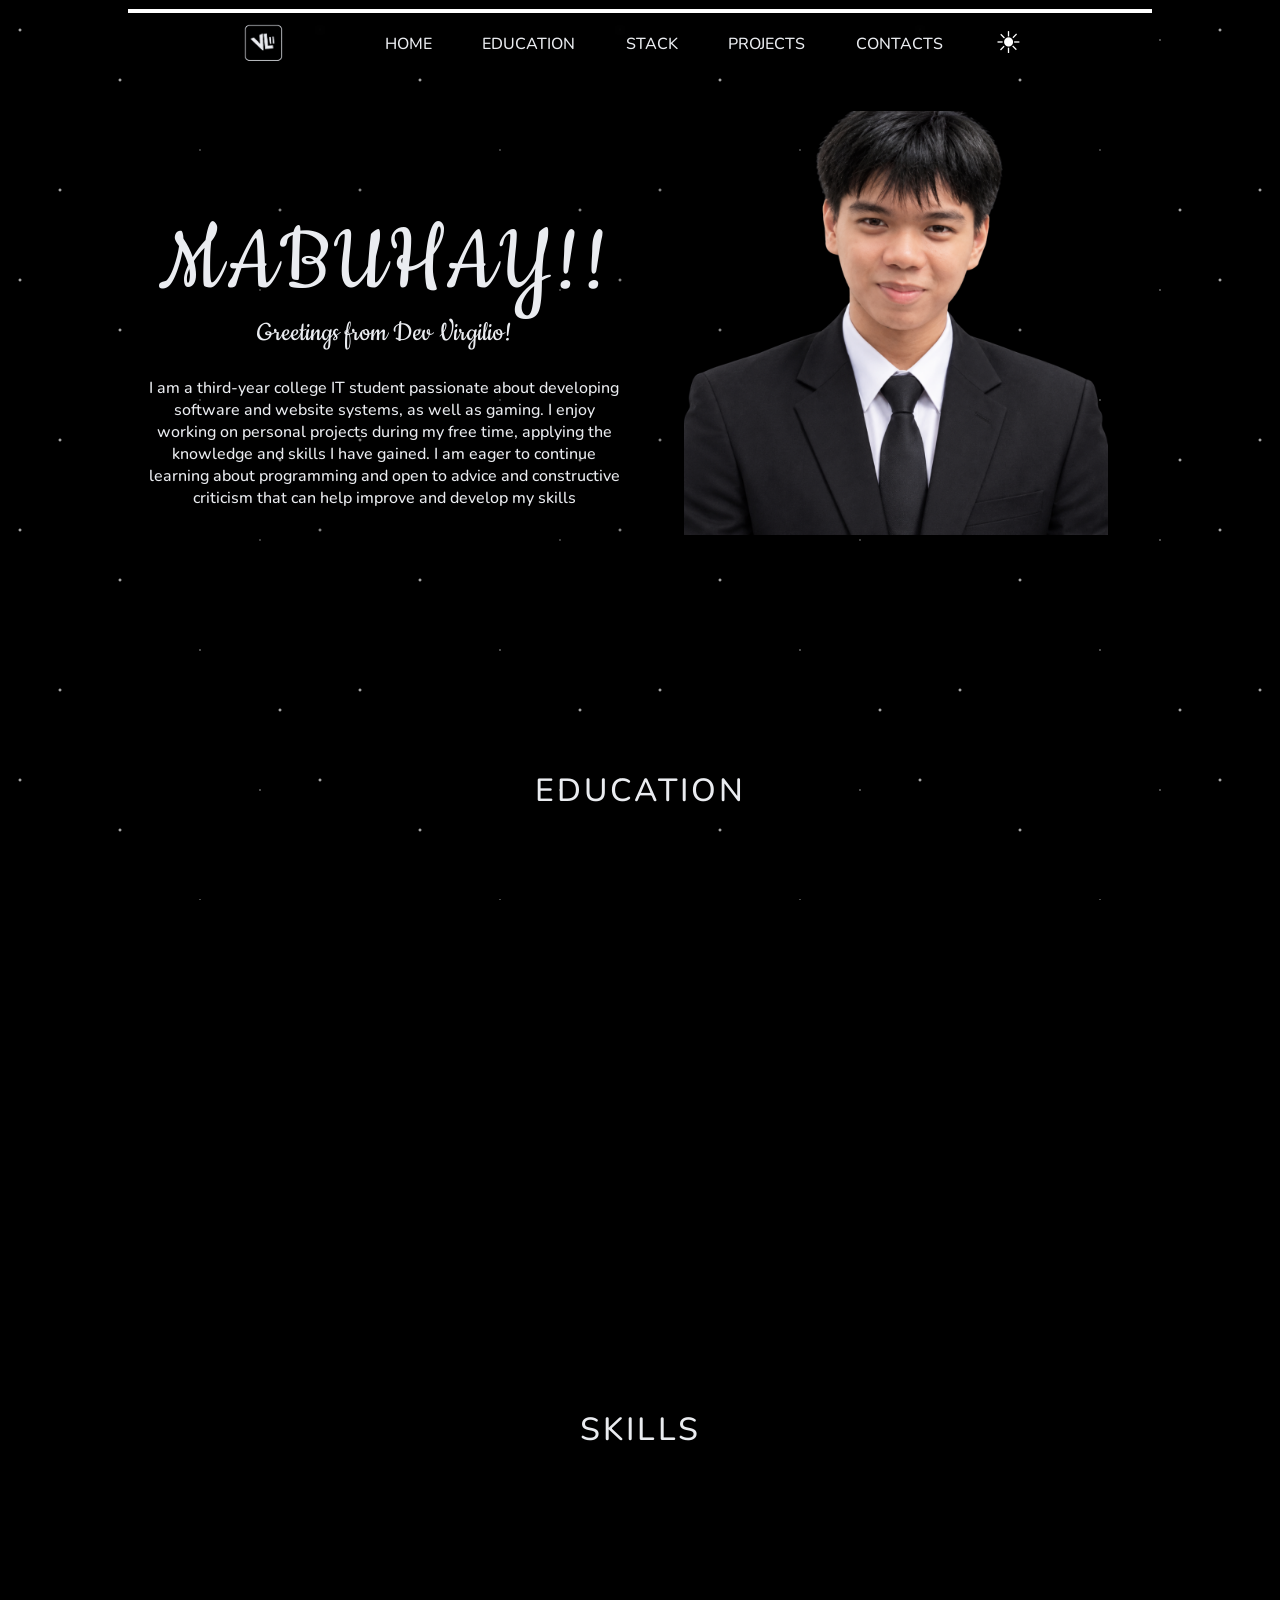
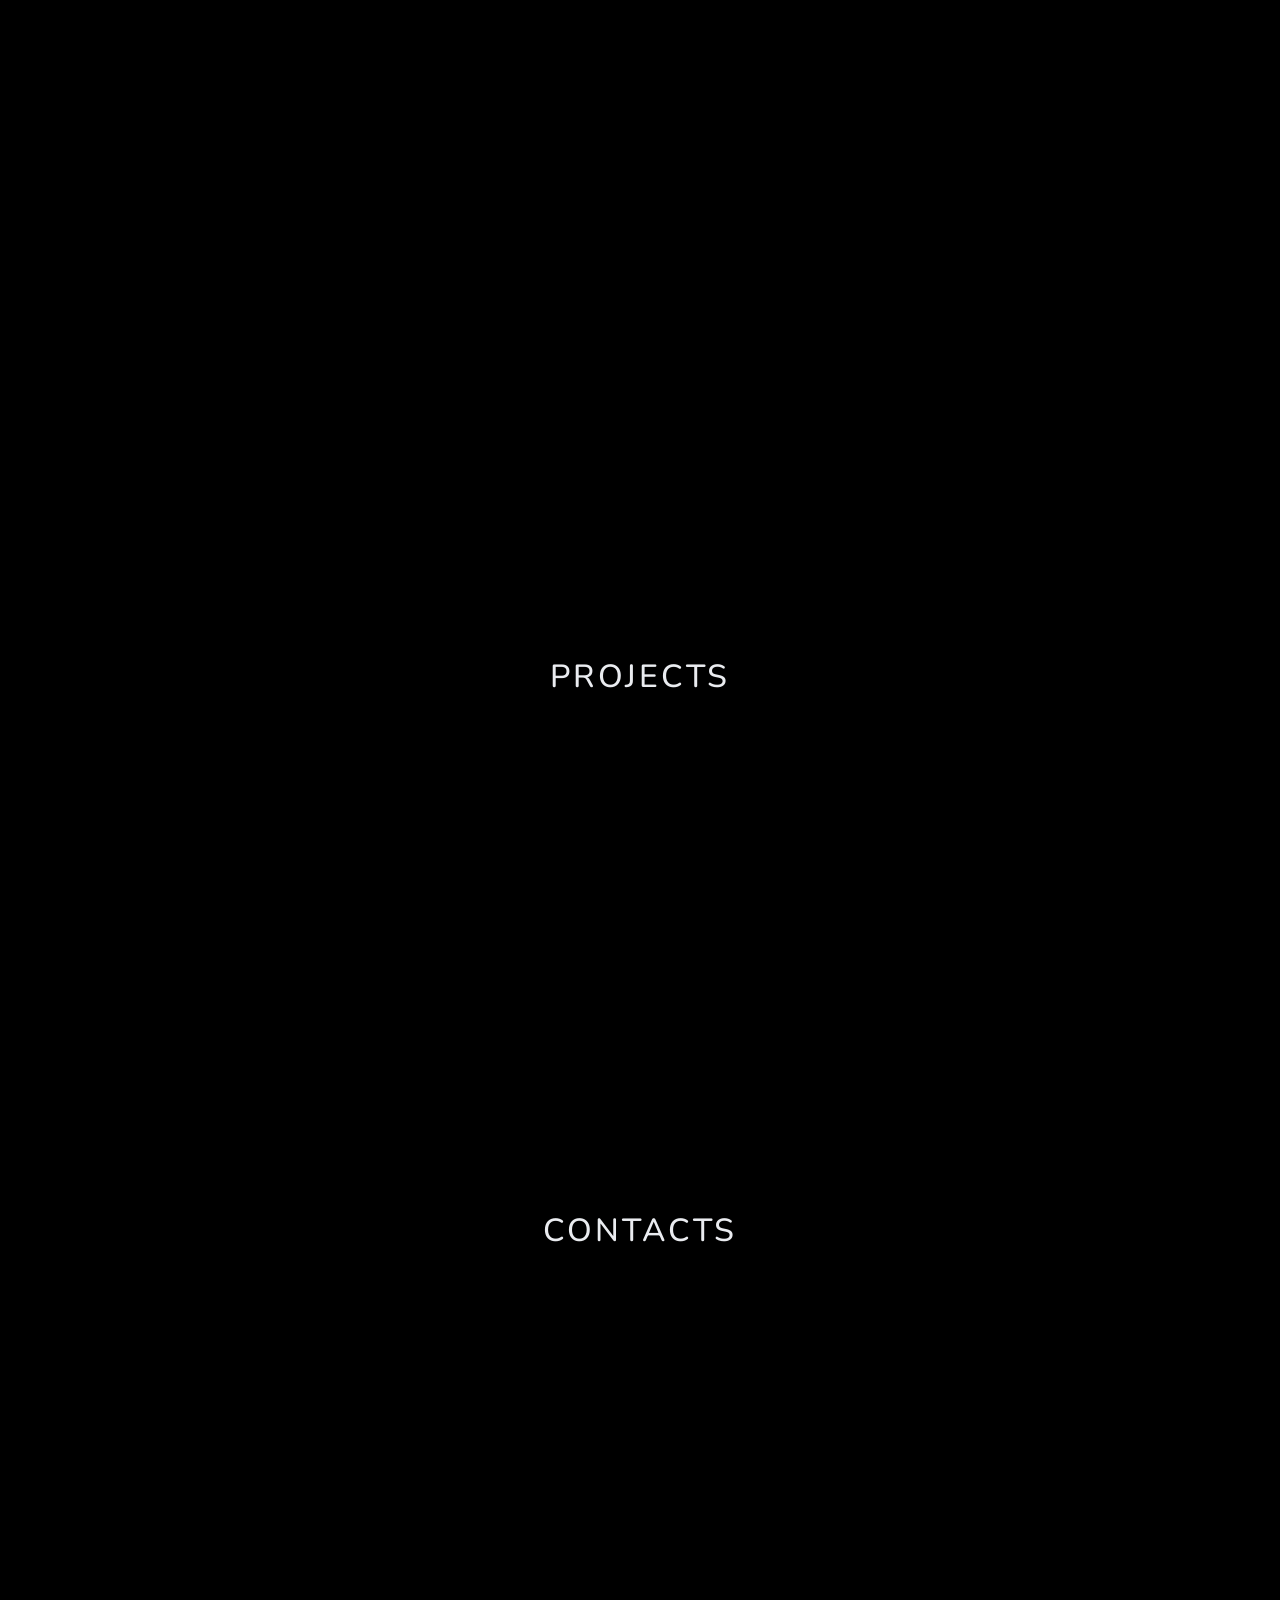
<file: index.html>
<!DOCTYPE html>
<html>
    <head>
        <title>Virgilio Lumbo</title>
        <link rel="stylesheet" href="style.css">
        <link rel="preconnect" href="https://fonts.googleapis.com">
        <link rel="preconnect" href="https://fonts.gstatic.com" crossorigin>
        <link href="https://fonts.googleapis.com/css2?family=Oswald:wght@200..700&display=swap" rel="stylesheet">
        <link href="https://fonts.googleapis.com/css2?family=Nunito:ital,wght@0,200..1000;1,200..1000&display=swap" rel="stylesheet">
        <link href="https://fonts.googleapis.com/css2?family=Cookie&display=swap" rel="stylesheet">
        <meta name="viewport" content="width=device-width, initial-scale=1.0">
        <script src="src.js" defer></script>
        <link rel="icon" type="image/jpg" href="asset/VLI-icon.jpg">
    </head>
    <body>
        <div class="stars-dw"></div>
        <div class="stars-wm"></div>
        <nav class="navbar">
            <div class="logo-con">
                <img class="logo" id="logo-d" src="asset/vlii-w.png" width="30%">
                <img class="logo" id="logo-l" src="asset/vl2-b-2-final.png" width="28%">
            </div>
            <div class="but" id="but">
                <a href="#home"> HOME </a>
                <a href="#about"> EDUCATION </a>
                <a href="#skills"> STACK</a>
                <a href="#projects"> PROJECTS</a>
                <a href="#contacts"> CONTACTS </a>
            </div>
            <div class="hamburger" onclick="expand()">
                <p>▽</p>
            </div>

            <div class="mode">
                <button id="mode" class="mode" onclick="change()">☀︎</button>
            </div>
            
            <div id="progress-bar"></div>
        </nav>

        <div class="home" id="home">
            <div class="home-con">
            <br>
                <div class="home-tile1">
                    <div>
                        <h1 class="mabuhay" >MABUHAY!!</h1>
                        <h2>Greetings from Dev Virgilio!</h2>
                        <div class="me">
                            <h5>I am a third-year college IT student passionate about developing software and website 
                            systems, as well as gaming. I enjoy working on personal projects during my free time, 
                            applying the knowledge and skills I have gained. 
                            I am eager to continue learning about programming and open to advice and constructive 
                            criticism that can help improve and develop my skills </h5>
                        </div>
                        
                    </div>
                    
                </div>
                <div class="home-tile2">
                    <img src="asset/vl2_pic.png" width="90%">
                </div>
            </div>
        </div>
        <div class="aboutme-con" id="about">
            <h1>EDUCATION</h1>
            <div class="educ-con">
                <div class="educ-tile">
                    <div class="educ-logo">
                        <img src="asset/pup.png" width="45%">
                    </div>
                    
                    <div class="educ-desc">
                        <p> Polytechnic University of the Philippines</p>
                        <p> Sta. Mesa, Manila</p>
                        <p> 2024 - Present</p>
                        <p> Bachelor of Science in Information Technology</p>
                    </div>
                </div>
                <br>
                <br>
                <div class="educ-tile">
                    <div class="educ-logo">
                        <img src="asset/sti.png" width="45%">
                    </div>
                    <div class="educ-desc">
                        <p> STI College</p>
                        <p> Fairview, Quezon City</p>
                        <p> 2022 - 2024 </p>
                        <p> ICT Strand</p>
                    </div>
                </div>
            </div>
        </div>

        <h1 class="skills" id="skills"> SKILLS </h1>
        <div class="skills-con">
            
            <div class="row" >
                <div class="skill">
                    <div class="left">
                        <img src="asset/htmllogo.png" width="15%">
                    </div>
                    <div class="right">
                        <p> HTML5</p>
                    </div>
                </div>
                <div class="skill">
                    <img src="asset/csslogo.png" width="15%">
                    <p>CSS3</p>
                </div>
                <div class="skill">
                    <img src="asset/jslogo.png" width="15%">
                    <p>JavaScript</p>
                </div>
            </div>

            <div class="row">
                <div class="skill">
                    <img src="asset/PHPlogo.png" width="15%">
                    <p>php</p>
                </div>
                <div class="skill">
                    <img src="asset/bootstraplogo.png" width="15%">
                    <p>Bootstrap</p>
                </div>
                <div class="skill">
                    <img src="asset/mysql.png" width="15%">
                    <p>MySQL</p>
                </div>
            </div>

            <div class="row">
                <div class="skill">
                    <img src="asset/clogo.png" width="15%">
                    <p> C</p>
                </div>
                <div class="skill">
                    <img src="asset/csharplogo.png" width="15%">
                    <p>C#</p>
                </div>
                <div class="skill">
                    <img src="asset/netlogo.png" width="15%">
                    <p>.Net</p>
                </div>
            </div>

            <div class="row">
                <div class="skill">
                    <img src="asset/pythonlogo.png" width="15%">
                    <p> Python</p>
                </div>
                <div class="skill">
                    <img src="asset/javalogo.png" width="15%">
                    <p>Java</p>
                </div>
                <div class="skill">
                    <img src="asset/cobol.png" width="15%">
                    <p>Cobol</p>
                </div>
            </div>

            <div class="row">
                <div class="skill">
                    <img src="asset/lua.png" width="15%">
                    <p> Lua</p>
                </div>
                <div class="skill">
                    <img src="asset/roblox.png" width="15%">
                    <p>Roblox Studio</p>
                </div>
                <div class="skill">
                    <img src="asset/cisco.png" width="15%">
                    <p>Packet Tracer</p>
                </div>
            </div>
        </div>
        <div id="projects" class="projects">
            <h1>PROJECTS</h1>
            <div class="p-con">
                <div class="row-p">
                    <img class="dark-pic" src="asset/math companion.png" width="100%">
                    <img class="light-pic" src="asset/mc-logo-light.png" width="100%">
                    <div class="p-buts">
                        <button onclick="visit('MC')"> Visit</button>
                    </div>
                </div>
                
                <div class="row-p">
                    <img class="dark-pic" src="asset/RESERVATION SYSTEM.png" width="100%">
                    <img class="light-pic" src="asset/sky-logo-light.png" width="100%">
                    <div class="p-buts">
                        <button onclick="visit('SKY')"> Visit</button>
                    </div>
                </div>

                <div class="row-p">
                    <img class="dark-pic" src="asset/3g wheels.png" width="100%">
                    <img class="light-pic" src="asset/3g-logo-light.png" width="100%">
                    <div class="p-buts">
                        <button onclick="visit('3G')"> Visit</button>
                    </div>
                </div>

                 <div class="row-p">
                    <img src="asset/answer.png" width="100%">
                    <div class="p-buts">
                        <button onclick="visit('ANS')"> Visit</button>
                    </div>
                </div>
            </div>
            <div class="p-con">
                <div class="row-p-e">
                   
                </div>
                
                <div class="row-p">
                    <img src="asset/trustharbor.png" width="100%">
                    <div class="p-buts">
                        <button onclick="visit('THF')"> Visit</button>
                    </div>
                </div>

                <div class="row-p">
                    <img src="asset/happy.png" width="100%">
                    <div class="p-buts">
                        <button onclick="visit('HO')"> Visit</button>
                    </div>
                </div>

                 <div class="row-p-e">
                  
                </div>
            </div>

        </div>
        <div class="contact" id="contacts">
            <h1>CONTACTS</h1>
            <div class="cont-con">
                <div class="cont-row">
                    <div class="cont-tile" onclick="contact('facebook')">
                        <div class="cont-img-con">
                            <img class="dark-pic" src="asset/facebook logo.png" width="25%">
                            <img class="light-pic" src="asset/fb-black.png" width="25%">
                        </div>
                        
                        <p class="cont-text"> virgilio lumbo </p>
                    </div>
                    <div class="cont-tile" onclick="contact('mail')">
                        <div class="cont-img-con" id="mail">
                            <img class="dark-pic" src="asset/email logo.png" width="25%">
                            <img class="light-pic" src="asset/email-black.png" width="25%">
                        </div>
                        
                        <p class="cont-text"> virgiliolumbo14@gmail.com</p>
                    </div>
                    <div class="cont-tile" onclick="contact('github')">
                        <div class="cont-img-con">
                            <img class="dark-pic" src="asset/github.png" width="25%">
                            <img class="light-pic" src="asset/git-black.png" width="25%">
                        </div>
                        
                        <p class="cont-text"> vrgl-cmc14 </p>
                    </div>
                    
                </div>
                <div class="cont-row">
                    <div class="cont-tile" onclick="contact('linkedin')">
                        <div class="cont-img-con">
                            <img class="dark-pic" src="asset/linkedin.png" width="25%">
                            <img class="light-pic" src="asset/linked-black.png" width="25%">
                        </div>
                        
                        <p class="cont-text"> Lumbo, Virgilio II </p>
                    </div>
                    <div class="cont-tile" onclick="contact('discord')">
                        <div class="cont-img-con">
                            <img class="dark-pic" src="asset/discord.png" width="25%">
                            <img class="light-pic" src="asset/discord-black.png" width="25%">
                        </div>
                        
                        <p class="cont-text"> v1r0_ii </p>     
                    </div>
                    <div class="cont-tile">
                        <div class="cont-img-con">
                            <img class="dark-pic" src="asset/viber.png" width="25%">
                            <img class="light-pic" src="asset/viber-black.png" width="25%">
                        </div>
                        
                        <p class="cont-text"> +639294959951 </p> 
                    </div>
                </div>
            </div>
        </div>

    </body>
</html>
</file>
<file: style.css>
html{
    scroll-behavior: smooth;
    scrollbar-width: none;
}

body{
    background-color: #000;
    margin: 0;
}

* {
  font-family: "Nunito", sans-serif;
  font-optical-sizing: auto;
  font-weight: 500;
  font-style: normal;
  color: #eaecf0;
}

.navbar{
    display: flex;
    justify-content: center;
    align-items: center;
    gap: 10%;
    position: fixed;
    padding: 1%;

    top: 1%;
    margin-left: 10%;
    margin-right: 10%;
    width: 80%;
    box-sizing: border-box;
    z-index: 1000;

    background-color: rgba(0, 0, 0, 0.2);
    backdrop-filter: blur(10px); 
}
.but{
    display: flex;
    gap: 10%;
    flex: 7;
}
.stars-dw{
    position: fixed;
    inset: 0;
    z-index: -1;             
    pointer-events: none;    
    background-image:
        radial-gradient(2px 2px at 20px 30px,   #fff, transparent),
        radial-gradient(2px 2px at 120px 80px,  #fff, transparent),
        radial-gradient(1px 1px at 200px 150px, #fff, transparent),
        radial-gradient(2px 2px at 60px 190px,  #fff, transparent),
        radial-gradient(1px 1px at 260px 40px,  #fff, transparent),
        radial-gradient(2px 2px at 280px 210px, #fff, transparent);
    background-size: 300px 250px;
    animation: twinkle 3s ease-in-out infinite;
}

.stars-wm{
    display: none;
    position: fixed;
    inset: 0;
    z-index: -1;             
    pointer-events: none;    
    background-image:
        radial-gradient(2px 2px at 20px 30px,   #000, transparent),
        radial-gradient(2px 2px at 120px 80px,  #000, transparent),
        radial-gradient(1px 1px at 200px 150px, #000, transparent),
        radial-gradient(2px 2px at 60px 190px,  #000, transparent),
        radial-gradient(1px 1px at 260px 40px,  #000, transparent),
        radial-gradient(2px 2px at 280px 210px, #000, transparent);
    background-size: 300px 250px;
    animation: twinkle 3s ease-in-out infinite;
}

@keyframes twinkle{
    0%, 100%{ opacity: 0.3; }
    50%{ opacity: 1; }
}

.logo-con{
    flex: 2;
    display: flex;
    justify-content: right;
}
.hamburger{
    flex: 1;
    display: none;
    justify-content: right;
    align-items: center;
}

a{
    text-decoration: none;
}

h2{
    text-align: center;
    font-size: 43px;
}

.skills{
    margin-top: 10%;
    padding-top: 7%;
}

.skills-con{
    box-sizing: border-box;
    padding-bottom: 5%;
}

h1{
    text-align: center;
    letter-spacing: 3px;
}

.row{
    display: flex;
    justify-content: center;
    align-items: center;
    gap: 10%;
    padding-left: 10%;
    padding-right: 10%;
    margin-top: 3%;
}

.skill{
    flex: 1;
    display: flex;
    justify-content: center;
    align-items: center;
    border-radius: 10px;
    gap: 3%;
    padding: 15px;
    background-color: #2a2a2a;
    display: flex;
}

.left{
    flex: 1;
    display: flex;
    justify-content: right;
    padding-right: 0;
}
.right{
    flex: 1
}
.skill img{
    width: 60px;
    height: 60px;
    object-fit: contain;
}


.p-con{
    display: flex;
    padding-left: 10%;
    padding-right: 10%;
    gap: 4%;
    margin-top: 2%;
}
.row-p{
    flex: 1;
    border-radius: 10px;
    padding: 2%;
    background-color:#2a2a2a;
}

.row-p:hover{
    border: 2px solid #f2f2f2;
    background-color: #0d0d0d;
}

.skill:hover{
    border: 2px solid #f2f2f2;
    background-color: #0d0d0d;
}

.row-p-e{
    flex: 1;
    border-radius: 10px;
    padding: 2%;
}
button{
    width: 45%;
    background-color: white;
    color:#0b1d51
}

.p-buts{
    display: flex;
    align-items: center;
    justify-content: center;
    gap: 5%
}


.mode{
    background: none;
    font-size: 30px;
    color: white;
    width: 15%;
    border: none;
}

#progress-bar {
  position: fixed;
  top: 0;
  left: 0;
  height: 4px;
  width: 100%;
  background: white;
  transform-origin: left;
  animation: grow linear;
  animation-timeline: scroll();
}

.contact{
    margin-bottom: 2%;
    padding-top: 0.5%;
    margin-top: 5%;
}

.cont-con{
    padding-left: 10%;
    padding-right: 10%;
}
.cont-row{
    display: flex;
    justify-content: center;
    align-items: center;
    gap: 10%
}

.cont-tile{
    flex: 1;
    background-color: #2a2a2a;
    padding-top: 2%;
    height: 20%;
    border-radius: 20px;
    margin-top: 4%;
}
.cont-tile:hover{
    border: 2px solid #f2f2f2;
    background-color: #0d0d0d;
}
.cont-text{
    text-align: center;
    font-size: 18px;
}
.cont-img-con{
    display: flex;
    justify-content: center;
    align-items: center;
}

.educ-con{
    display: flex;
    padding-left: 10%;
    padding-right: 10%;
    gap: 7%;
    padding-top: 1%;
}
.educ-desc{
    text-align: center;
}

.educ-tile{
    flex: 1;
    padding-top: 1%;
    padding-bottom: 1%;
    background-color: #2a2a2a;
    border-radius: 20px;
}

.educ-tile:hover{
    border: 2px solid white;
    background-color: #0d0d0d;
}

.educ-logo{
    display: flex;
    justify-content: center;
    align-items: center;
    padding-top: 5%;
    padding-bottom: 5%;
}

.home{
    margin-left: 10%;
    margin-right: 10%;
    padding-top: 7%;
}

.mabuhay{
    font-size: 100px;
    font-family: "Cookie", cursive;
    font-weight: 400;
    font-style: normal;
    border-radius: 20px;
}

.home-con{
    display: flex;
    background-color: rgba(0, 0, 0, 0.2);
    border-radius: 50px;

}
.home-tile1{
    flex: 1;
    padding: 2% ;
    padding-top: 5%;
}
.home-tile2{
    flex: 1;
    padding: 2%;
    display: flex;
    justify-content: center;
    align-items: center;
}

.aboutme-con{
    margin-top: 7%;
    padding-top: 8%;
}
.home-tile2 img{
    /*animation: float 2s ease-in-out infinite;*/
}
h5{
    text-align: center;
    font-size: 16px;
}

.me {
    opacity: 0;
    transform: translateY(-20px);
    animation: bannerDown 4s ease-out forwards;
}

.me.show {
    display: block;
    animation: bannerDown 0.8s ease-out forwards;
}

h2{
    font-size: 30px;
    font-family: "Cookie", cursive;
    font-weight: 400;
    font-style: normal;
    margin-top: -70px;

}

.p-buts button{
    background-color: #eaecf0;
    border-color: none;
    border-radius: 10px;
    font-size: 16px;
    padding: 2%;
    width: 100%;
}

.p-buts button:hover{
    border: 2px solid #eaecf0;
    background-color: #0d0d0d;
    border-radius: 10px;
    font-size: 16px;
    color: #eaecf0
}

.projects{
    padding-top: 6%;
}


.light-pic,
.row-p img.light-pic{
    display: none;
}

#logo-l{
    display: none;
}

@keyframes bannerDown {
    from {
        opacity: 0;
        transform: translateY(-20px);
    }

    to {
        opacity: 1;
        transform: translateY(0);
    }
}

@keyframes grow {
  from { transform: scaleX(0); }
  to   { transform: scaleX(1); }
}

.reveal {
    opacity: 0;
    transform: translateY(60px);
    transition: opacity 0.6s ease, transform 0.6s ease;
}

.reveal.show {
    opacity: 1;
    transform: translateY(0);
}



@media (width < 1033px) {
    a{
        font-size: 11px;
    }
    .aboutme-con{
        margin-top: 0%;
        padding-top: 2%;
    }
    .skills{
        padding-top: 5%;
        margin-top: 2%;
    }
    .skills-con{
        margin-bottom: 1%;
        padding-bottom: 0%;
    }
    p{
        font-size: 11px;
    }
    .cont-text{
        font-size: 11px;
    }
    .contact{
        margin-bottom: 7%;
    }
    .skill img{
        width: 15%
    }
    .p-buts button{
        font-size: 9px;
    }
    .mode{
        font-size: 20px;
    }
}

@media (width < 769px) {
    a{
        font-size: 9px;
    }
    .p-buts button{
        font-size: 7px;
    }
    p{
        font-size: 9px;
    }
    h5{
        font-size: 10px;
    }
    .mabuhay{
        font-size: 50px;
    }
    .home-tile1 div h2{
        font-size: 20px;
        margin-top: -11%;
    }
    .home{
        margin-top: 5%;
    }
}

@media(width < 441px){
    html, body{
        width: 100%;
        overflow-x: hidden;
    }

    .but{
        display: none;
        position: absolute;
        top: 100%;
        left: 0;
        width: 100%;
        flex-direction: column;
        align-items: center;
        gap: 0;
        padding: 10px 0;
        box-sizing: border-box;
        background-color: #111;
        backdrop-filter: blur(10px);
    }

    .aboutme-con{
        padding-top: 10%;
    }

    .skills{
        padding-top: 15%;
    }
    .but.open{
        display: flex;
    }

    .but a{
        width: 100%;
        text-align: center;
        padding: 12px 0;
        font-size: 14px;
    }

    .home-tile1 div h2{
        margin-top: 1%;
    }
    .light .but{
        background-color: #dde1e8;
    }

    .hamburger{
        cursor: pointer;
    }

    .logo-con{ 
        order: 1; 
        flex: 1; 
    }

    .mode{ 
        order: 2; 
        width: auto; 
        flex: none; 
    }

    .hamburger{ 
        order: 3; 
        flex: 1; 
    }

    .hamburger{
        display: block;
    }

    .navbar{
        margin: 0;
        gap: 0%;
        width: 100%;
        padding: 0;
        top: 0;
    }

    .logo-con{
        justify-content: left;
        padding: 2%;
        padding-left: 10%;
    }
    .hamburger{
        display: flex;
        justify-content: right;
        padding: 2%;
        padding-right: 10%;
    }

    .home{
        margin: 0;
        margin-top: 10%;
        padding: 90px 4% 0;  
        gap: 0   
    }

    .home-con{
        flex-direction: column;
        border-radius: 30px;
        margin-top: 0;
        gap: 0
    }

    .home-tile2{
        order: -1;
        padding: 5%;
        padding-bottom: 0;
        flex: none;
    }

    .home-tile1{
        padding: 5%;
        padding-top: 0;
        flex: none;
    }

    .home-tile2 img{
        width: 70%;
        height: auto;
    }

    .mabuhay{
        font-size: 56px; 
        line-height: 1;
        margin: 0;
        padding: 0;
    }

    h2{
        margin: 8px 0 12px;
        font-size: 18px;
    }

    h5{
        font-size: 12px;
    }

    .educ-con{
        display: block;
        padding-top: 4%;
    }

    p{
        font-size: 12px;
    }
    
    .skills-con{
        display: flex;
        flex-wrap: wrap;
        justify-content: center;
        gap: 3%;
        padding-left: 4%;
        padding-right: 4%;
    }
    .row{
       display: contents;
    }
    .skill{
        flex: 0 0 calc(45% - 0.5%);
        box-sizing: border-box;
        padding: 0;
        margin-top: 3%;

    }
    .skill img{
        width: 20%;
    }
    .p-con{
        display: block;
        margin-top: 0%;
    }

    .row-p img{
        display: block;
        width: 70%;
        margin: 0 auto;
    }
    .row-p{
        display: block;
        margin-left: 10%;
        margin-right: 10%;
        margin-top: 10%;
        padding-bottom: 5%;
        padding-top: 3%;
        
    }

    .row-p button{
        padding: 1%;
        font-size: 10px;
        width: 40%;
    }
    .projects .p-con{
        margin-top: 0%;
        margin-bottom: 0%;
    }

    .projects{
        padding-top: 10%;
    }

    .contact{
        margin-top: 1%;
        margin-bottom: 10%;
        padding-top: 10%;
    }

    .cont-con{
        margin-top: 2%;
    }

    .cont-row{
        display: block;
    }

    .cont-tile{
        margin-left: 10%;
        margin-right: 10%;
        padding-bottom: 2%;
        padding-top: 3%;
    }

    .cont-img-con img{
        width: 20%;
    }

    .cont-text{
        font-size: 14px;
        padding: 0;
    }
}
</file>
